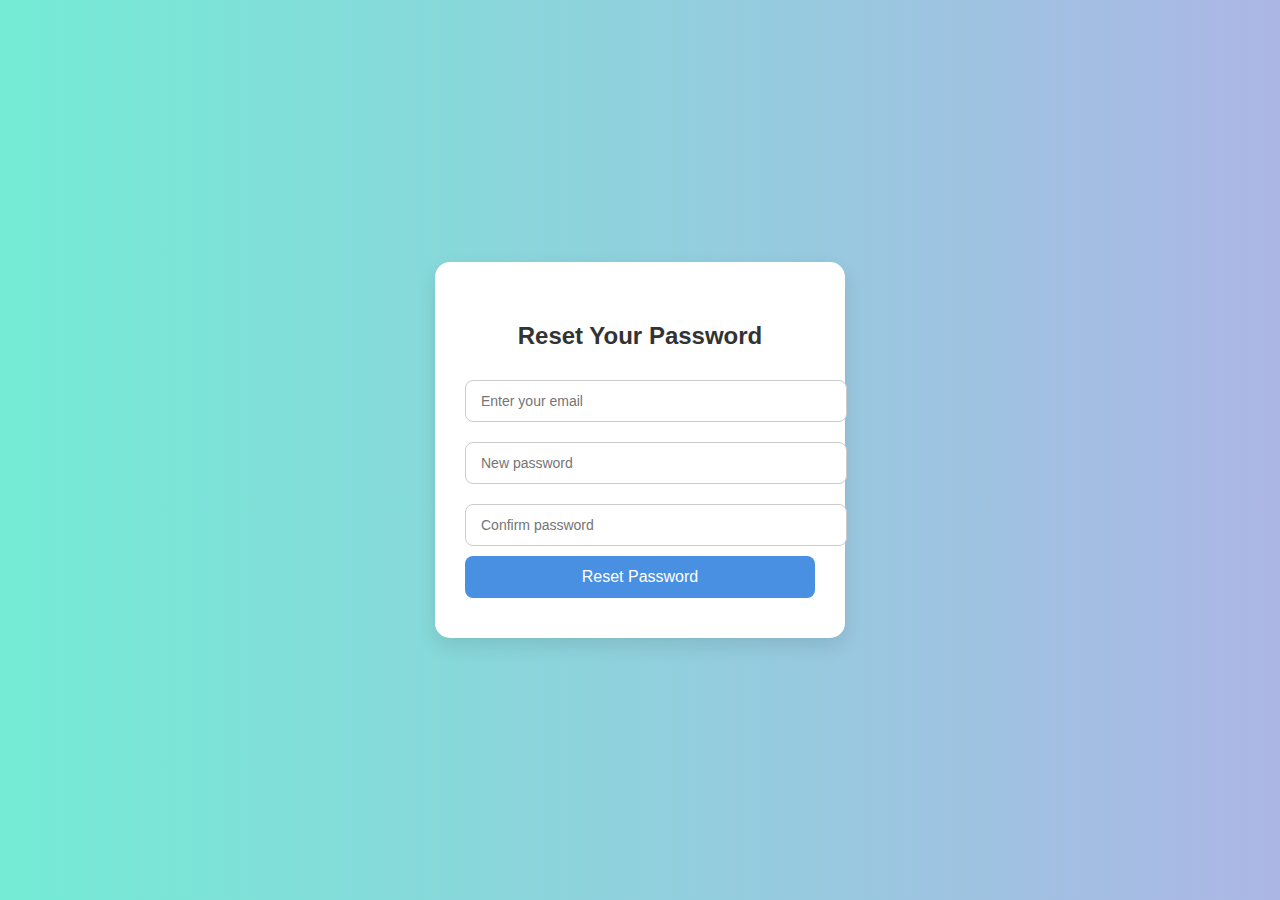
<file: templates/reset.html>
<!DOCTYPE html>
<html lang="en">
<head>
  <meta charset="UTF-8">
  <title>Reset Password</title>
  <style>
    body {
      font-family: 'Segoe UI', Tahoma, Geneva, Verdana, sans-serif;
      background: linear-gradient(to right, #74ebd5, #ACB6E5);
      display: flex;
      justify-content: center;
      align-items: center;
      height: 100vh;
      margin: 0;
    }
    .reset-container {
      background-color: white;
      padding: 40px 30px;
      border-radius: 15px;
      box-shadow: 0 8px 20px rgba(0, 0, 0, 0.1);
      width: 350px;
      text-align: center;
    }
    .reset-container h2 {
      margin-bottom: 20px;
      color: #333;
    }
    .reset-container input {
      width: 100%;
      padding: 12px 15px;
      margin: 10px 0;
      border: 1px solid #ccc;
      border-radius: 8px;
      font-size: 14px;
      transition: all 0.3s ease;
    }
    .reset-container input:focus {
      border-color: #4a90e2;
      box-shadow: 0 0 8px rgba(74, 144, 226, 0.2);
      outline: none;
    }
    .reset-container button {
      width: 100%;
      padding: 12px;
      background-color: #4a90e2;
      color: white;
      border: none;
      border-radius: 8px;
      font-size: 16px;
      cursor: pointer;
      transition: background-color 0.3s ease;
    }
    .reset-container button:hover {
      background-color: #357ABD;
    }
  </style>
</head>
<body>
  <div class="reset-container">
    <h2>Reset Your Password</h2>
    <form method="POST" action="/reset">
      <input type="email" name="email" placeholder="Enter your email" required>
      <input type="password" name="new_password" placeholder="New password" required>
      <input type="password" name="confirm_password" placeholder="Confirm password" required>
      <button type="submit">Reset Password</button>
    </form>
  </div>
</body>
</html>
</file>
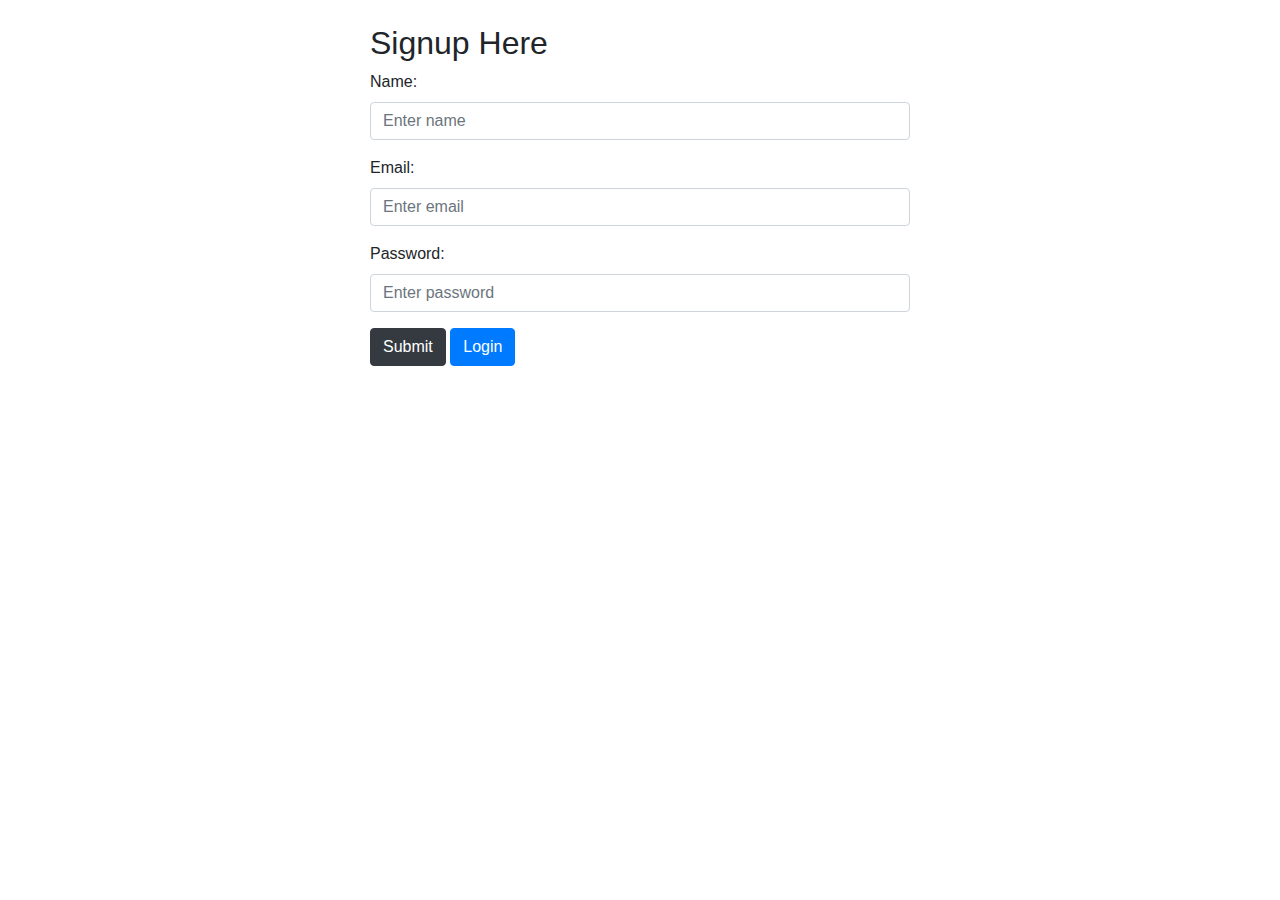
<file: templates/signup.html>
<!DOCTYPE html>
<html lang="en">
<head>
  <title>Register page</title>
  <meta charset="utf-8">
  <meta name="viewport" content="width=device-width, initial-scale=1">
  <link rel="stylesheet" href="https://cdn.jsdelivr.net/npm/bootstrap@4.6.2/dist/css/bootstrap.min.css">
  <script src="https://cdn.jsdelivr.net/npm/jquery@3.6.4/dist/jquery.slim.min.js"></script>
  <script src="https://cdn.jsdelivr.net/npm/popper.js@1.16.1/dist/umd/popper.min.js"></script>
  <script src="https://cdn.jsdelivr.net/npm/bootstrap@4.6.2/dist/js/bootstrap.bundle.min.js"></script>
</head>
<body>

<div class="container">
    <div class=" row justify-content-center">
        <div class="col-sm-6 mt-4">
            <h2>Signup Here</h2>
            <form action="/signup" method="POST">
                <div class="form-group">
                <label for="name">Name:</label>
                <input type="text" class="form-control" id="name" placeholder="Enter name" name="name" required >
                </div>
                
                <div class="form-group">
                <label for="email">Email:</label>
                <input type="email" class="form-control" id="email" placeholder="Enter email" name="email" required >
                </div>

                <div class="form-group">
                <label for="pwd">Password:</label>
                <input type="password" class="form-control" id="pwd" placeholder="Enter password" name="password" required >
                </div>

                <button type="submit" class="btn btn-dark">Submit</button>
                <a href="/login" class="btn btn-primary">Login</a>
            </form>
        </div>
    </div>
  
</div>

</body>
</html>
</file>
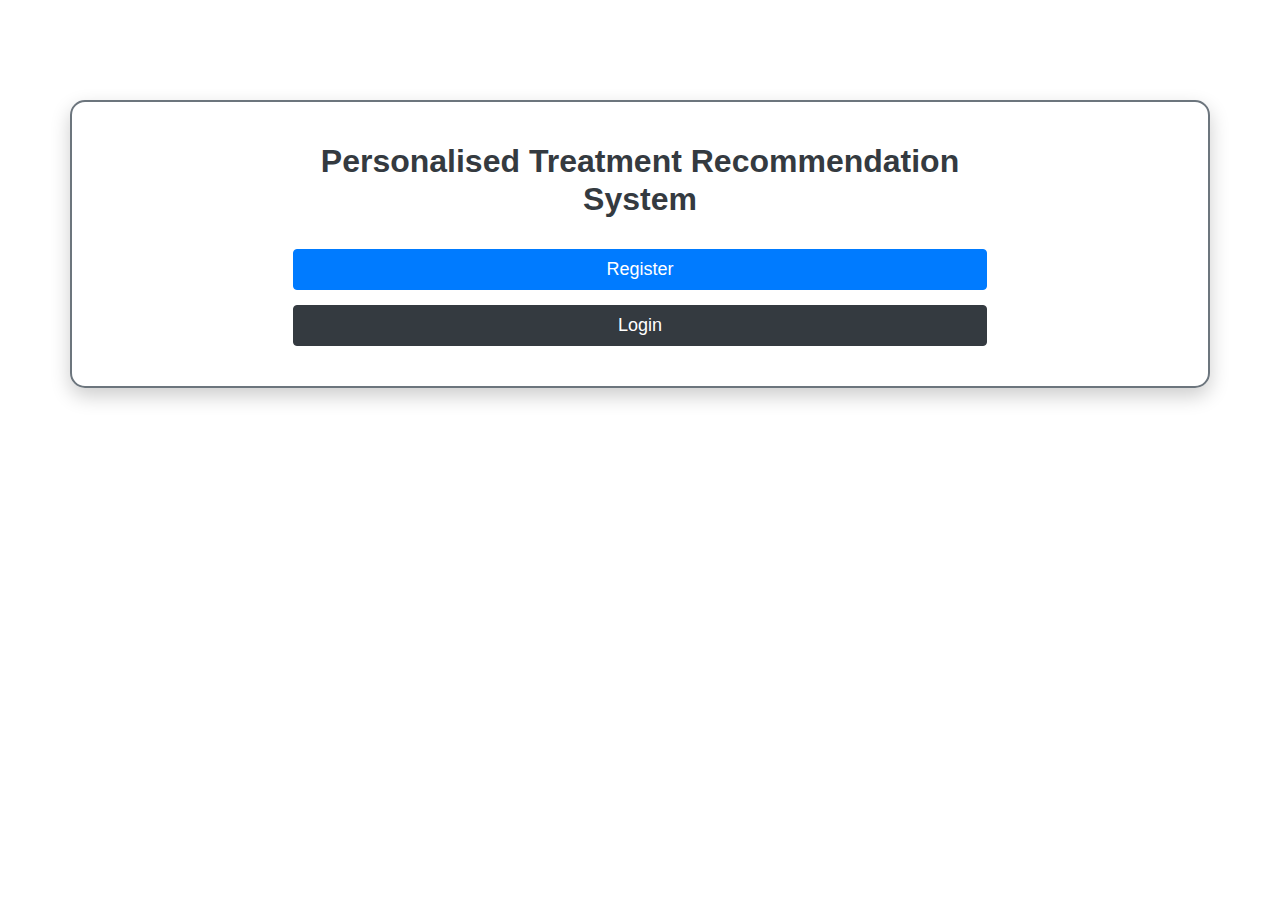
<file: templates/welcome.html>
<!DOCTYPE html>
<html lang="en">
<head>
  <title>PRT System</title>
  <meta charset="utf-8">
  <meta name="viewport" content="width=device-width, initial-scale=1">

  <!-- Bootstrap CSS -->
  <link rel="stylesheet" href="https://cdn.jsdelivr.net/npm/bootstrap@4.6.2/dist/css/bootstrap.min.css">
  
  <!-- Bootstrap JS + jQuery -->
  <script src="https://cdn.jsdelivr.net/npm/jquery@3.6.4/dist/jquery.slim.min.js"></script>
  <script src="https://cdn.jsdelivr.net/npm/popper.js@1.16.1/dist/umd/popper.min.js"></script>
  <script src="https://cdn.jsdelivr.net/npm/bootstrap@4.6.2/dist/js/bootstrap.bundle.min.js"></script>

  <style>
    body {
      background: linear-gradient(to right, #74ebd5, #acb6e5);
      font-family: 'Segoe UI', Tahoma, Geneva, Verdana, sans-serif;
      background-image: url('https://www.transparenttextures.com/patterns/pw-maze-white.png');
    }

    .container {
      margin-top: 100px;
      background: rgba(255, 255, 255, 0.9);
      padding: 40px;
      border-radius: 15px;
      box-shadow: 0 8px 20px rgba(0,0,0,0.2);
      border: 2px solid #6c757d;
    }

    h2 {
      text-align: center;
      color: #343a40;
      font-weight: bold;
      margin-bottom: 30px;
    }

    .btn {
      width: 100%;
      font-size: 18px;
    }

    .btn + .btn {
      margin-top: 15px;
    }
  </style>
</head>
<body>
  <div class="container">
    <div class="row justify-content-center">
      <div class="col-sm-8">
        <h2>Personalised Treatment Recommendation System</h2>
        <a href="/register" class="btn btn-primary">Register</a>
        <a href="/login" class="btn btn-dark">Login</a>
      </div>
    </div>
  </div>
</body>
</html>
</file>
